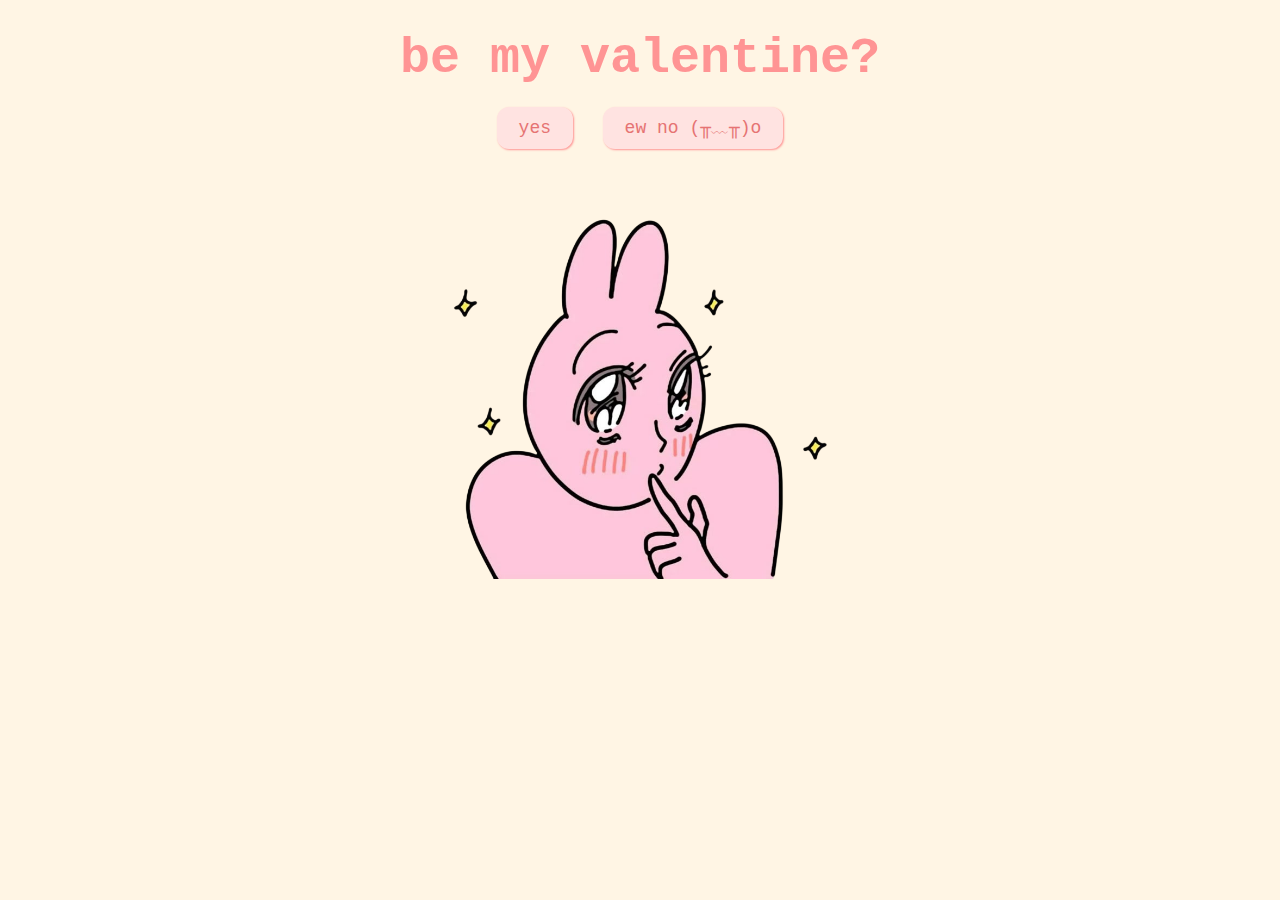
<file: index.html>
<!DOCTYPE html>
<html lang="en">
  <head>
    <meta charset="UTF-8" />
    <meta name="viewport" content="width=device-width, initial-scale=1.0" />
    <title>Be My Valentine</title>
    <link rel="stylesheet" href="css/valentine.css" />
  </head>
  <body>
    <div id="valentineQuestion"><b>be my valentine?</b></div>

    <button class="answerButton" id="yesButton" onclick="location.href='thankyou.html'">
      yes
    </button>

    <button class="answerButton" id="noButton">ew no (╥﹏╥)o</button>

    <br />

    <img
      src="please.png"
      height="498px"
      width="150px"
      alt="cat asking question"
      class="responsive"
    />

    <script>
      document.addEventListener("DOMContentLoaded", () => {
        const noBtn = document.getElementById("noButton");
        const yesBtn = document.getElementById("yesButton");

        // SETTINGS
        const dodgeEnabled = true;

        // Lower = easier to click (more "fails" -> redirects to no.html)
        const dodgeChance = 0.85;

        // Meme page
        const noPage = "no.html";

        // Proximity: lower = it waits longer before running
        const dangerRadius = 220;

        // Track pointer (and optional proximity-dodge)
        const pointer = { x: window.innerWidth / 2, y: window.innerHeight / 2 };
        let rafLock = false;

        document.addEventListener("pointermove", (e) => {
          pointer.x = e.clientX;
          pointer.y = e.clientY;

          if (!dodgeEnabled) return;
          if (rafLock) return;
          rafLock = true;

          requestAnimationFrame(() => {
            rafLock = false;

            const r = noBtn.getBoundingClientRect();
            const cx = r.left + r.width / 2;
            const cy = r.top + r.height / 2;

            const dist = Math.hypot(cx - pointer.x, cy - pointer.y);
            if (dist < dangerRadius) moveAway(e);
          });
        });

        // Current translation (applied via CSS vars)
        let tx = 0;
        let ty = 0;

        // "Home" position (where NO sits when tx/ty = 0)
        let home = null;

        const clamp = (v, min, max) => Math.min(max, Math.max(min, v));

        function setVars() {
          noBtn.style.setProperty("--tx", `${tx}px`);
          noBtn.style.setProperty("--ty", `${ty}px`);
        }

        function measureHome() {
          tx = 0;
          ty = 0;
          setVars();
          home = noBtn.getBoundingClientRect();
        }

        function overlaps(a, b) {
          return !(
            a.right < b.left ||
            a.left > b.right ||
            a.bottom < b.top ||
            a.top > b.bottom
          );
        }

        function expandedYesRect(p) {
          const r = yesBtn.getBoundingClientRect();
          return {
            left: r.left - p,
            top: r.top - p,
            right: r.right + p,
            bottom: r.bottom + p,
          };
        }

        function moveAway(e) {
          if (!dodgeEnabled) return;
          if (!home) measureHome();

          const px = e?.clientX ?? pointer.x;
          const py = e?.clientY ?? pointer.y;

          const w = home.width;
          const h = home.height;

          // Current absolute position of NO (home/translation)
          const curLeft = home.left + tx;
          const curTop = home.top + ty;

          const cx = curLeft + w / 2;
          const cy = curTop + h / 2;

          // Direction away from pointer
          let dx = cx - px;
          let dy = cy - py;
          const len = Math.hypot(dx, dy) || 1;
          dx /= len;
          dy /= len;

          // DIFFICULTY KNOBS
          const viewportPad = 8;
          const edgeBuffer = 50; // lower = easier, but too low can reintroduce corner-traps
          const avoidPad = 28;    // space around YES
          const minDist = 200;    // lower = easier (it can stay closer)
          const step = 270;       // lower = easier (smaller jumps)

          const yesRect = expandedYesRect(avoidPad);

          // Safe bounds (still prevents corner trapping, just less strict)
          const minLeft = viewportPad + edgeBuffer;
          const minTop = viewportPad + edgeBuffer;
          const maxLeft = Math.max(
            minLeft,
            window.innerWidth - w - viewportPad - edgeBuffer
          );
          const maxTop = Math.max(
            minTop,
            window.innerHeight - h - viewportPad - edgeBuffer
          );

          for (let i = 0; i < 22; i++) {
            const jitterX = (Math.random() - 0.5) * 150;
            const jitterY = (Math.random() - 0.5) * 150;

            const rawLeft = curLeft + dx * step + jitterX;
            const rawTop = curTop + dy * step + jitterY;

            const absLeft = clamp(rawLeft, minLeft, maxLeft);
            const absTop = clamp(rawTop, minTop, maxTop);

            // Reject moves that had to clamp (reduces corner-sticking)
            if (
              Math.abs(absLeft - rawLeft) > 0.5 ||
              Math.abs(absTop - rawTop) > 0.5
            ) {
              continue;
            }

            const cand = {
              left: absLeft,
              top: absTop,
              right: absLeft + w,
              bottom: absTop + h,
            };

            if (overlaps(cand, yesRect)) continue;

            const dist = Math.hypot(absLeft + w / 2 - px, absTop + h / 2 - py);
            if (dist < minDist) continue;

            tx = absLeft - home.left;
            ty = absTop - home.top;
            setVars();

            // If still under cursor, reroll (prevents free clicks from edge cases)
            requestAnimationFrame(() => {
              const r = noBtn.getBoundingClientRect();
              const inside =
                px >= r.left && px <= r.right && py >= r.top && py <= r.bottom;
              if (inside) moveAway();
            });

            return;
          }
        }

        // Initial measurement + keep stable on resize
        measureHome();
        window.addEventListener("resize", measureHome);

        // Dodge behavior
        noBtn.addEventListener("pointerenter", moveAway);

        // Redirect logic lives here (reliable even when preventing default)
        noBtn.addEventListener("pointerdown", (e) => {
          if (!dodgeEnabled) {
            window.location.href = noPage;
            return;
          }

          if (Math.random() < dodgeChance) {
            e.preventDefault();
            moveAway(e);
          } else {
            window.location.href = noPage;
          }
        });
      });
    </script>
  </body>
</html>
</file>
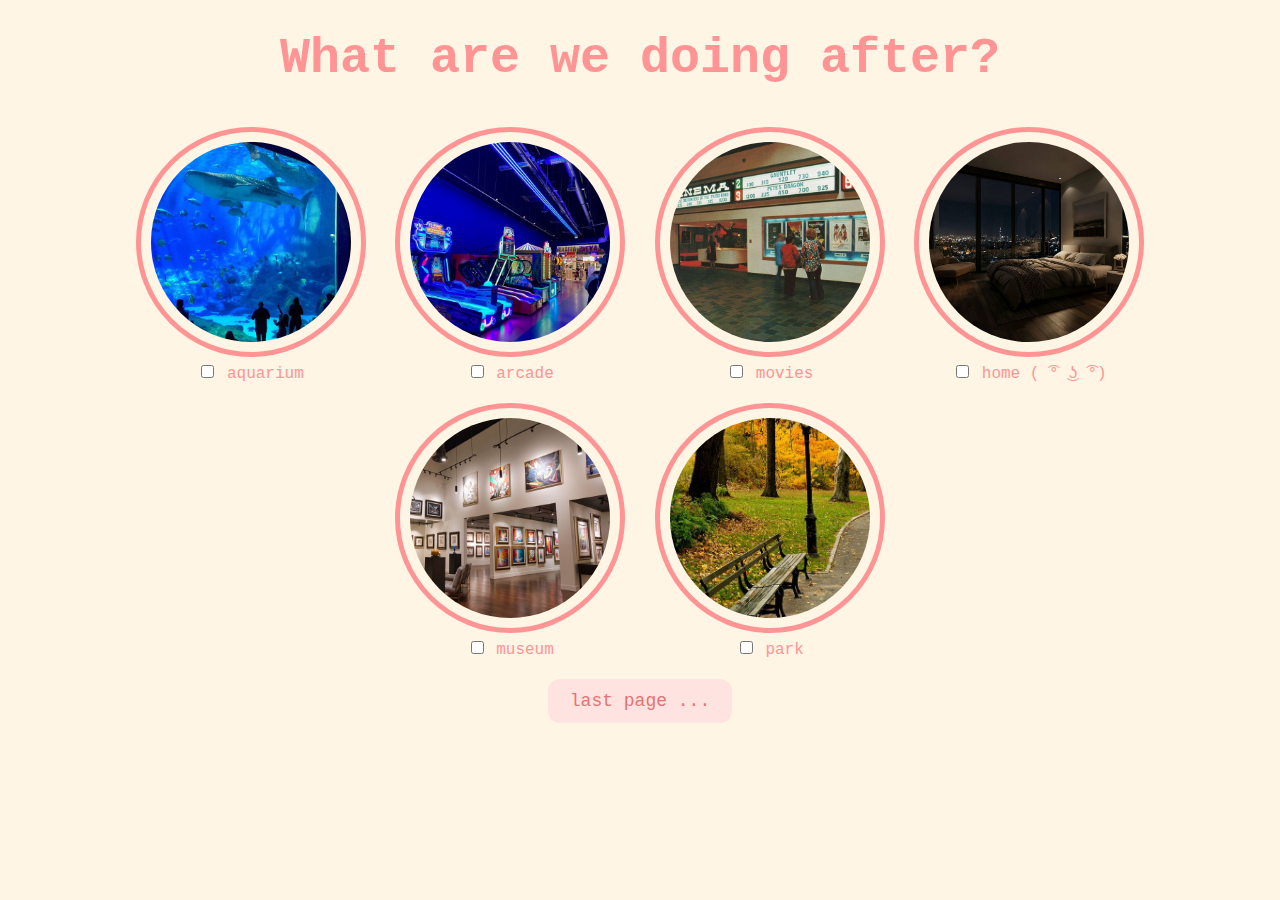
<file: activities.html>
<!DOCTYPE html>
<html lang="en">
  <head>
    <meta charset="UTF-8" />
    <meta name="viewport" content="width=device-width, initial-scale=1.0" />
    <title>Activities</title>
    <link rel="stylesheet" href="css/activities.css" />
  </head>
  <body>
    <div id="activityquestion"><b>What are we doing after?</b></div>
    <div class="activities-selection">
      <div class="activity-item">
        <img src="activities/aquarium.jpeg" alt="aquarium" />
        <label
          ><input
            type="checkbox"
            name="activities"
            value="aquarium"
          /> aquarium</label
        >
      </div>
      <div class="activity-item">
        <img src="activities/arcade.jpeg" alt="arcade" />
        <label
          ><input
            type="checkbox"
            name="activities"
            value="arcade"
          /> arcade</label
        >
      </div>
      <div class="activity-item">
        <img src="activities/cinema.jpeg" alt="cinema" />
        <label
          ><input
            type="checkbox"
            name="activities"
            value="cinema"
          /> movies</label
        >
      </div>
      <div class="activity-item">
        <img src="activities/home.jpeg" alt="home" />
        <label
          ><input
            type="checkbox"
            name="activities"
            value="home"
          /> home ( ͡° ͜ʖ ͡°)</label
        >
      </div>
      <div class="activity-item">
        <img src="activities/kunsthalle.jpeg" alt="kunsthalle" />
        <label
          ><input
            type="checkbox"
            name="activities"
            value="kunsthalle"
          /> museum</label
        >
      </div>
      <div class="activity-item">
        <img src="activities/park.jpeg" alt="park.jpeg" />
        <label
          ><input
            type="checkbox"
            name="activities"
            value="park.jpeg"
          /> park</label
        >
      </div>
    </div>
    <button class="button" onclick="location.href='lastpage.html'">
      last page ... 
    </button>
  </body>
</html>
</file>
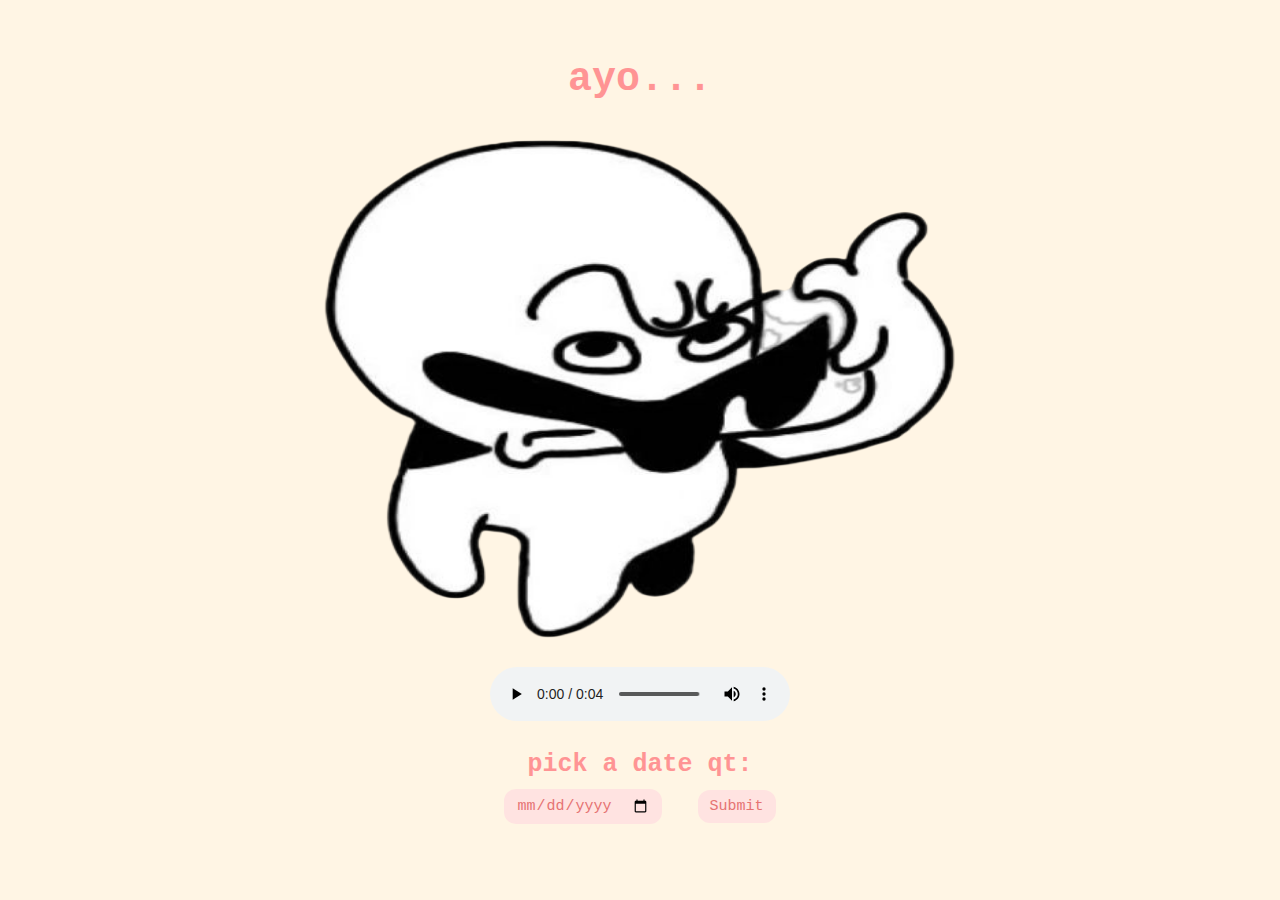
<file: date.html>
<!DOCTYPE html>
<html lang="en">
  <head>
    <meta charset="UTF-8" />
    <meta name="viewport" content="width=device-width, initial-scale=1.0" />
    <title>Date</title>
    <link rel="stylesheet" href="css/date.css" />
  </head>
  <body>
    <h1 title="choose a date"><b>ayo...</b></h1>
  <img id="rizz" src="ayo.png" alt="ayo" class="responsive" />
      <br />
      <audio controls autoplay loop>
        <source src="audio/undertakerBell.mp3" type="audio/mpeg" />
        Your browser does not support the audio element LOL.
      </audio>
    <form class="form-group">
      <label><br><b>pick a date qt: </b></label>
      <div>
        <input type="date" />
        <button class="button" type="submit" formaction="food.html">
          Submit
        </button>
      </div>
    </form>
  </body>
</html>
</file>
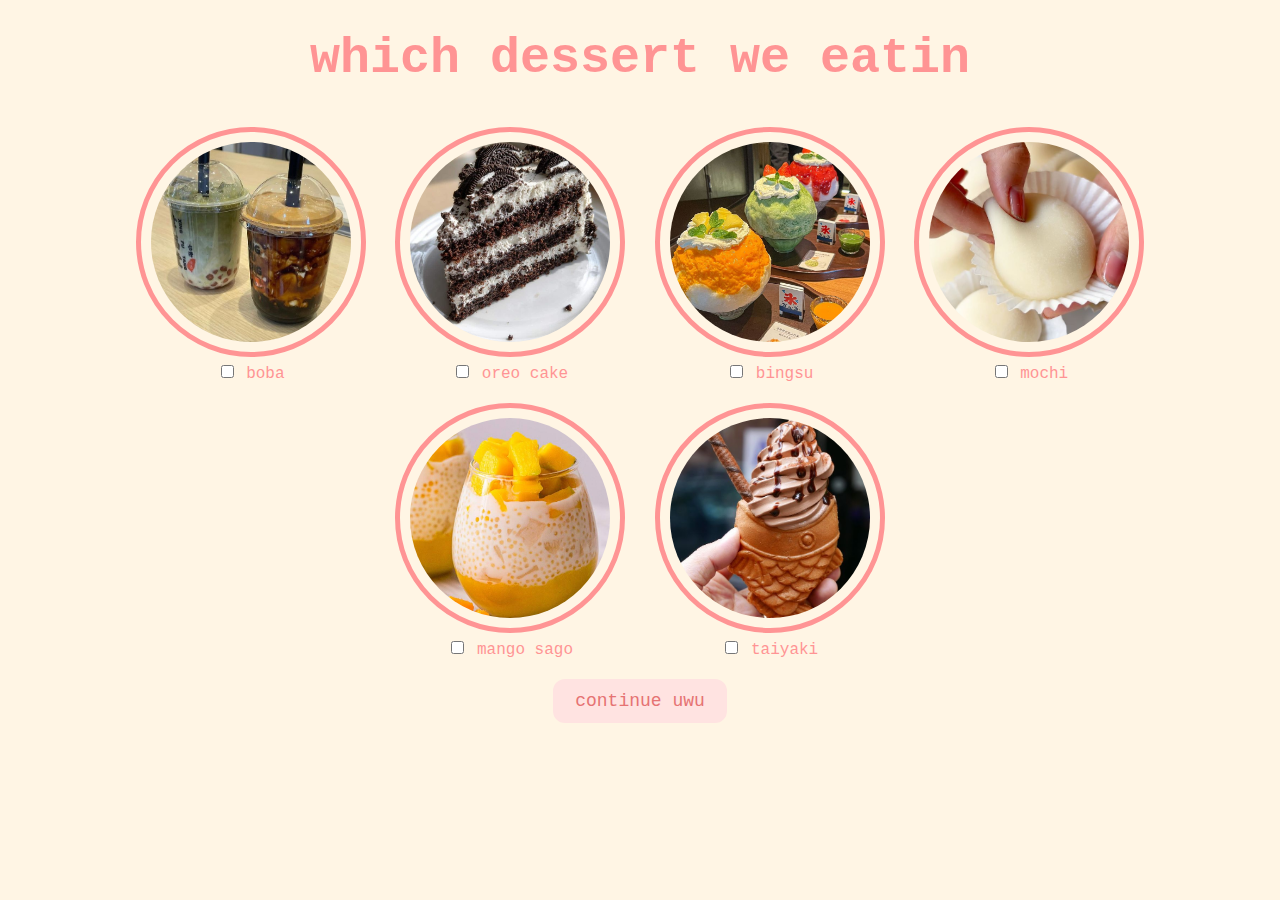
<file: dessert.html>
<!DOCTYPE html>
<html lang="en">
  <head>
    <meta charset="UTF-8" />
    <meta name="viewport" content="width=device-width, initial-scale=1.0" />
    <title>Dessert</title>
    <link rel="stylesheet" href="css/dessert.css" />
  </head>
  <body>
    <div id="dessertquestion">which dessert we eatin</div>

    <div class="dessert-selection">
      <div class="dessert-item">
        <img src="food/boba.jpeg" alt="boba" />
        <label
          ><input type="checkbox" name="dessert" value="boba" /> boba</label
        >
      </div>
      <div class="dessert-item">
        <img src="food/oreo.jpeg" alt="churro" />
        <label
          ><input type="checkbox" name="dessert" value="oreo" /> oreo cake</label
        >
      </div>
      <div class="dessert-item">
        <img src="food/bingsu.jpg" alt="bing" />
        <label><input type="checkbox" name="dessert" value="bing" /> bingsu</label>
      </div>
      <div class="dessert-item">
        <img src="food/mochi.jpeg" alt="mochi" />
        <label
          ><input type="checkbox" name="dessert" value="mochi" /> mochi</label
        >
      </div>
      <div class="dessert-item">
        <img src="food/mangoSago.jpg" alt="sago" />
        <label
          ><input type="checkbox" name="dessert" value="sago" /> mango sago</label
        >
      </div>
      <div class="dessert-item">
        <img src="food/taiyaki.jpeg" alt="taiyaki" />
        <label
          ><input type="checkbox" name="dessert" value="taiyaki" />
          taiyaki</label
        >
      </div>
    </div>
    <button class="button" onclick="location.href='activities.html'">
      continue uwu
    </button>
  </body>
</html>
</file>
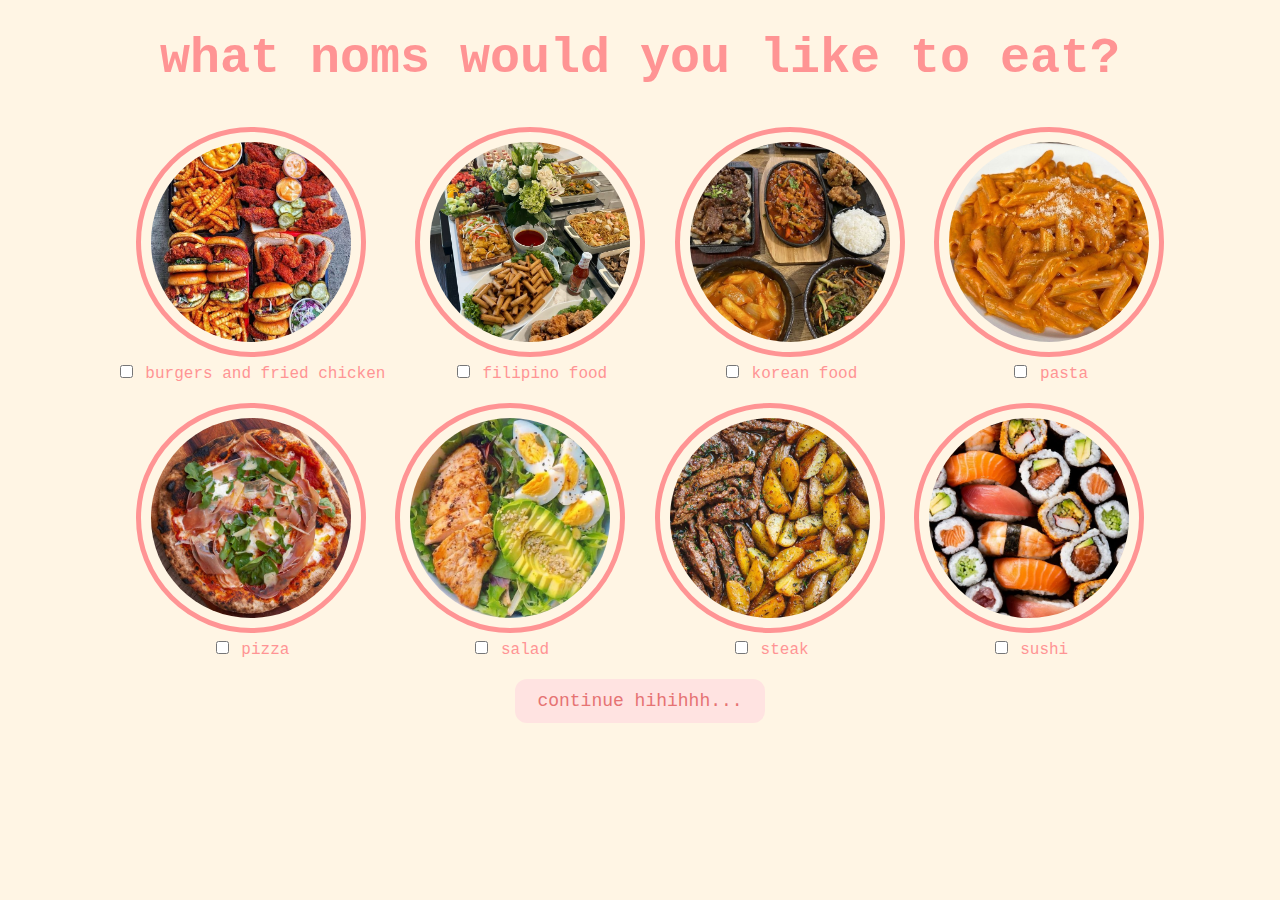
<file: food.html>
<!DOCTYPE html>
<html lang="en">
  <head>
    <meta charset="UTF-8" />
    <meta name="viewport" content="width=device-width, initial-scale=1.0" />
    <title>Food Selection</title>
    <link rel="stylesheet" href="css/food.css" />
  </head>
  <body>
    <div id="foodquestion">
      <b>what noms would you like to eat?</b>
    </div>

    <div class="food-selection">
      <div class="food-item">
        <img src="food/burgers.jpeg" alt="Burgers, fries and fried chicken" />
        <label
          ><input
            type="checkbox"
            name="food"
            value="Burgers, fries and fried chicken"
          />
          burgers and fried chicken</label
        >
      </div>
      <div class="food-item">
        <img src="food/filipino.jpg" alt="filipino" />
        <label
          ><input type="checkbox" name="food" value="hotdog" /> filipino food</label
        >
      </div>
      <div class="food-item">
        <img src="food/koreanfood.jpeg" alt="koreanfood" />
        <label
          ><input type="checkbox" name="food" value="Korean food" /> korean
          food</label
        >
      </div>
      <div class="food-item">
        <img src="food/pasta.jpeg" alt="pasta" />
        <label><input type="checkbox" name="food" value="pasta" /> pasta</label>
      </div>
      <div class="food-item">
        <img src="food/pizza.jpeg" alt="pizza" />
        <label><input type="checkbox" name="food" value="pizza" /> pizza</label>
      </div>
      <div class="food-item">
        <img src="food/salad.jpeg" alt="salad" />
        <label><input type="checkbox" name="food" value="salad" /> salad</label>
      </div>
      <div class="food-item">
        <img src="food/steak.jpeg" alt="steak" />
        <label><input type="checkbox" name="food" value="steak" /> steak</label>
      </div>
      <div class="food-item">
        <img src="food/sushi.jpeg" alt="sushi" />
        <label><input type="checkbox" name="food" value="sushi" /> sushi</label>
      </div>
    </div>
    <button class="button" onclick="location.href='dessert.html'">
      continue hihihhh... 
    </button>
  </body>
</html>
</file>
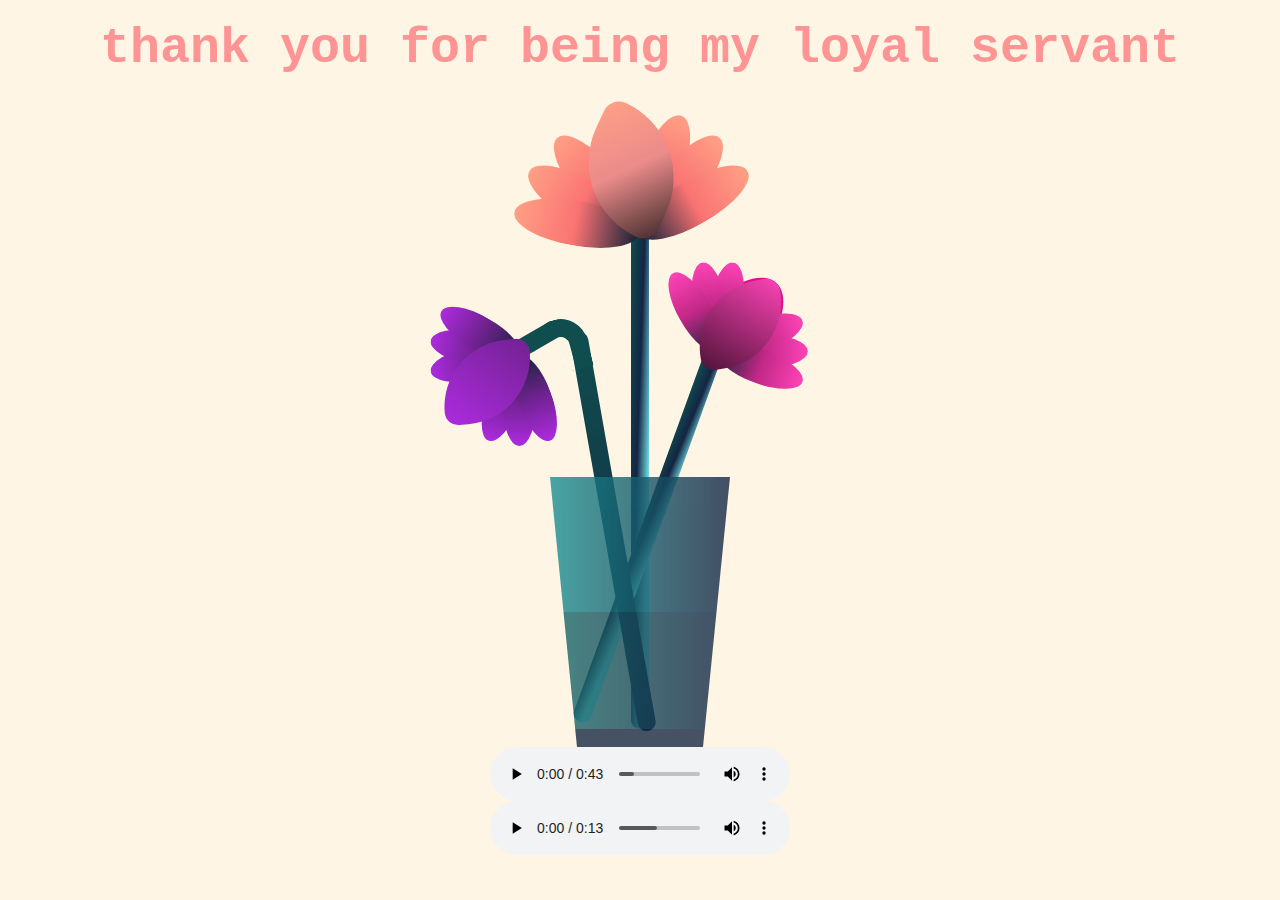
<file: lastpage.html>
<!DOCTYPE html>
<html lang="en">
  <head>
    <meta charset="UTF-8" />
    <meta name="viewport" content="width=device-width, initial-scale=1.0" />
    <title>Document</title>
    <link rel="stylesheet" href="css/flower.css" />
  </head>
  <body>
    <div id="thankyou"><b>thank you for being my loyal servant</b></div>
    <div class="flower">
      <div class="f-wrapper">
        <div class="flower__line"></div>
        <div class="f">
          <div class="flower__leaf flower__leaf--1"></div>
          <div class="flower__leaf flower__leaf--2"></div>
          <div class="flower__leaf flower__leaf--3"></div>
          <div class="flower__leaf flower__leaf--4"></div>
          <div class="flower__leaf flower__leaf--5"></div>
          <div class="flower__leaf flower__leaf--6"></div>
          <div class="flower__leaf flower__leaf--7"></div>
          <div
            class="flower__leaf flower__leaf--8 flower__fall-down--yellow"
          ></div>
        </div>
      </div>

      <div class="f-wrapper f-wrapper--2">
        <div class="flower__line"></div>
        <div class="f">
          <div class="flower__leaf flower__leaf--1"></div>
          <div class="flower__leaf flower__leaf--2"></div>
          <div class="flower__leaf flower__leaf--3"></div>
          <div class="flower__leaf flower__leaf--4"></div>
          <div class="flower__leaf flower__leaf--5"></div>
          <div class="flower__leaf flower__leaf--6"></div>
          <div class="flower__leaf flower__leaf--7"></div>
          <div
            class="flower__leaf flower__leaf--8 flower__fall-down--pink"
          ></div>
        </div>
      </div>

      <div class="f-wrapper f-wrapper--3">
        <div class="flower__line"></div>
        <div class="f">
          <div class="flower__leaf flower__leaf--1"></div>
          <div class="flower__leaf flower__leaf--2"></div>
          <div class="flower__leaf flower__leaf--3"></div>
          <div class="flower__leaf flower__leaf--4"></div>
          <div class="flower__leaf flower__leaf--5"></div>
          <div class="flower__leaf flower__leaf--6"></div>
          <div class="flower__leaf flower__leaf--7"></div>
          <div
            class="flower__leaf flower__leaf--8 flower__fall-down--purple"
          ></div>
        </div>
      </div>
      <div class="flower__glass"></div>
    </div>
    <audio controls autoplay loop>
      <source src="audio/smthAbtUGirl.mp3" type="audio/mpeg" />
      Your browser does not support the audio element LOL.
    </audio>
    
    <audio controls autoplay loop>
      <source src="audio/oui.mp3" type="audio/mpeg" />
      Your browser does not support the audio element LOL.
    </audio>
    
  </body>
</html>
</file>
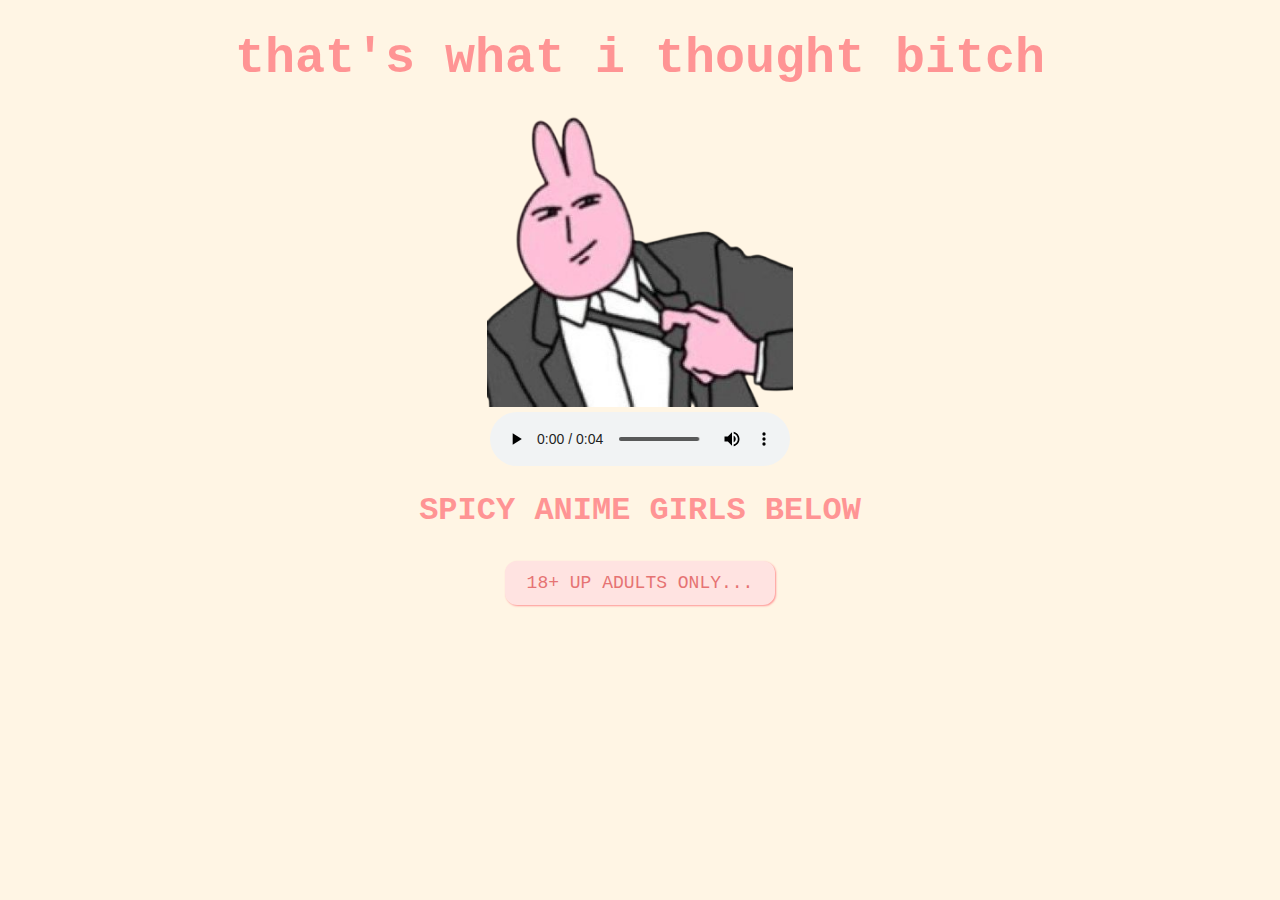
<file: thankyou.html>
<!DOCTYPE html>
<html lang="en">
  <head>
    <meta charset="UTF-8" />
    <meta name="viewport" content="width=device-width, initial-scale=1.0" />
    <title>Thank you</title>
    <link rel="stylesheet" href="css/lastpage.css" />
  </head>
  <body>
    <div id="thankyou"><b>that's what i thought bitch</b></div>

    <img height="300px" id="rizz" src="thanks.png" alt="rizzler god" class="responsive" />
    <br />
    <!-- <audio controls autoplay loop>
      <source src="audio/congratulations.mp3" type="audio/mpeg" />
      Your browser does not support the audio element LOL.
    </audio> -->
    <audio controls autoplay loop>
      <source src="audio/congratulations.mp3" type="audio/mpeg" />
      Your browser does not support the audio element LOL.
    </audio>
    
    <h1> SPICY ANIME GIRLS BELOW </h1>
    <button class="button" onclick="location.href='date.html'">
    18+ UP ADULTS ONLY... 
    </button>
  </body>
</html>
</file>
<file: css/valentine.css>
body {
  text-align: center;
  margin-top: 30px;
  font-family: "Courier";
  background-color: #fff5e4;
  color: #ff9494;
}

img {
  height: 400px;
  width: auto;
  padding: 10px;
}

#valentineQuestion {
  font-size: 50px;
  margin-bottom: 10px;
}
.answerButton {
  padding: 10px 20px;
  font-size: 18px;
  cursor: pointer;
  margin: 10px;
  font-family: "courier";
  margin-bottom: 20px;
  background-color: #ffe3e1;
  color: #e67373;
  border-radius: 12px;
  border: 2px solid #ffe3e1;
  box-shadow: 1px 1px 2px #ff9494;
  transition: 0.3s;

  display: inline-flex;
  align-items: center;
  justify-content: center;
  vertical-align: middle;
  line-height: 1;
  white-space: nowrap;
}
#noButton {
  position: relative;
  --tx: 0px;
  --ty: 0px;
  transform: translate(var(--tx), var(--ty));

  /* button troll */
  transition: transform 50ms ease, 0.3s;
}

.answerButton:hover {
  background-color: #ff9494;
  color: #ffe3e1;
  border: 2px solid #ff9494;
  box-shadow: 1px 1px 2px #ffe3e1;
}

body, .answerButton, #valentineQuestion, img {
  -webkit-user-select: none;
  user-select: none;
}

.answerButton {
  -webkit-tap-highlight-color: transparent;
}
</file>
<file: css/activities.css>
body {
  text-align: center;
  margin-top: 30px;
  font-family: "Courier";
  background-color: #fff5e4;
  color: #ff9494;
}
#activityquestion {
  font-size: 50px;
  margin-bottom: 30px;
}
.activity-item {
  display: inline-block;
  margin: 10px;
  vertical-align: top;
  color: #ff9494;
}
.activity-item img {
  height: 200px;
  width: 200px;
  border-radius: 50%;
  border: 5px solid #ff9494;
  object-fit: cover;
  padding: 10px;
}
.activity-item label {
  display: block;
}
.button {
  padding: 10px 20px;
  font-size: 18px;
  cursor: pointer;
  margin: 10px;
  font-family: "courier";
  margin-bottom: 20px;
  background-color: #ffe3e1;
  color: #e67373;
  border-radius: 12px;
  border: 2px solid #ffe3e1;
}
</file>
<file: css/date.css>
body {
  text-align: center;
  margin-top: 30px;
  font-family: "Courier";
  background-color: #fff5e4;
  color: #ff9494;
  display: flex;
  flex-direction: column;
  align-items: center;

}
h1 {
  font-size: 40px;
}

form .header {
  width: 100%;
  display: flex;
  font-size: 20px;
  margin-bottom: 20px;
  color: #ff9494;
}

.form-group {
  display: flex;
  flex-direction: column;
  justify-content: center;
  font-size: 25px;
}

.button {
  padding: 6px 10px;
  font-size: 15px;
  cursor: pointer;
  margin: 10px;
  font-family: "courier";
  margin-bottom: 10px;
  background-color: #ffe3e1;
  color: #e67373;
  border-radius: 12px;
  border: 2px solid #ffe3e1;
  transition: 0.3s;
}

.button:hover {
  background-color: #ff9494;
  color: #ffe3e1;
  border: 2px solid #ff9494;
}

input[type="date"] {
  padding: 6px 10px;
  font-size: 15px;
  cursor: pointer;
  margin: 10px;
  font-family: "courier";
  margin-bottom: 10px;
  background-color: #ffe3e1;
  color: #e67373;
  border-radius: 12px;
  border: 2px solid #ffe3e1;
}

img {
  height: 500px;
  width: 700px;
  padding: 10px;
}
</file>
<file: css/dessert.css>
body {
  text-align: center;
  margin-top: 30px;
  font-family: courier;
  background-color: #fff5e4;
  color: #ff9494;
}
#dessertquestion {
  font-size: 50px;
  margin-bottom: 30px;
  font-weight: bold;
}
.dessert-item {
  display: inline-table;
  margin: 10px;
  vertical-align: top;
  color: #ff9494;
}
.dessert-item img {
  height: 200px;
  width: 200px;
  border-radius: 50%;
  border: 5px solid #ff9494;
  object-fit: cover;
  padding: 10px;
}
.dessert-item label {
  display: block;
}
.button {
  padding: 10px 20px;
  font-size: 18px;
  cursor: pointer;
  margin: 10px;
  font-family: "courier";
  margin-bottom: 20px;
  background-color: #ffe3e1;
  color: #e67373;
  border-radius: 12px;
  border: 2px solid #ffe3e1;
}
</file>
<file: css/food.css>
body {
  text-align: center;
  margin-top: 30px;
  font-family: "Courier";
  background-color: #fff5e4;
  color: #ff9494;
}
#foodquestion {
  font-size: 50px;
  margin-bottom: 30px;
}
.food-item {
  display: inline-block;
  margin: 10px;
  vertical-align: top;
  color: #ff9494;
}
.food-item img {
  height: 200px;
  width: 200px;
  border-radius: 50%;
  border: 5px solid #ff9494;
  object-fit: cover;
  padding: 10px;
}
.food-item label {
  display: block;
}
.button {
  padding: 10px 20px;
  font-size: 18px;
  cursor: pointer;
  margin: 10px;
  font-family: "courier";
  margin-bottom: 20px;
  background-color: #ffe3e1;
  color: #e67373;
  border-radius: 12px;
  border: 2px solid #ffe3e1;
}
</file>
<file: css/flower.css>
*,
*::after,
*::before{
    padding: 0;
    margin: 0;
    box-sizing: border-box;
}

:root{
    --color-bg: linear-gradient(to top,#010329,#000005);
    --color-glass:linear-gradient(to left,#142544,#1a9092);
    --color-water:linear-gradient(to left,#142544,#1b6d6e);
}

body{
    background-color: #FFF5E4;
    min-height: 100vh;
    display: flex;
    flex-direction: column; /* Change the direction to column */
    align-items: center;
    justify-content: flex-start; /* Align items to the start of the container */
    overflow: hidden;
	color: #FF9494;
	font-family: courier;
}

#thankyou {
    width: 100%; /* Ensure it spans the full width */
    text-align: center; /* Keep the text centered */
    margin-top: 20px; /* Add some space at the top */
    z-index: 1000; /* Ensure it's above other elements if needed */
    position: relative; /* Adjust based on layout needs */
	margin-bottom: 400px;
	font-size: 50px;
}

.flower{
    position: relative;
}

.flower__glass{
    width:20vmin;
    height: 30vmin;
    background-image: var(--color-glass);
    clip-path: polygon(0 0, 100% 0, 85% 100%, 15% 100%);
    opacity: .8;
    position: relative;
}

.flower__glass::after{
    content: '';
    position: absolute;
    bottom: 0;
    left: 0;
    background-color: #182843;
    width: 100%;
    height: 2vmin;
}

.flower__glass::before{
    content: '';
    position: absolute;
    bottom: 0;
    left: 0;
    background-image: var(--color-water);
    width: 100%;
    height: 15vmin;
}

.f-wrapper{
    position: absolute;
    left: 45%;
    bottom: 2vmin;
}

.f-wrapper--2{
    left: 50%;
    bottom: 5%;
    transform-origin: 10% left;
    transform: rotate(20deg);
}

.f-wrapper--3{
    left: 30%;
    bottom: 5%;
    transform-origin: 10% left;
    transform: rotate(-10deg);
}

.f-wrapper--3 .flower__line{
    height: 45vmin;
    position: relative;
}

.f-wrapper--3 .flower__line::after{
    content: '';
    position: absolute;
    left:0;
    top: 0;
    width: 6vmin;
    height: 6vmin;
    transform: translate(-69%,-30%) rotate(-5deg);
    border-radius:10vmin 10vmin 0 0;
    border: 2vmin solid  #104d4e;
    border-bottom: transparent;
    border-left: transparent;
}

.f-wrapper--3 .flower__line::before{
    content: '';
    position: absolute;
    left:-40%;
    top: -1%;
    width: 6vmin;
    height: 2vmin;
    transform-origin: right;
    transform: translate(-100%,-80%) rotate(-20deg);
    background-color: #104d4e;
    border-radius: 2vmin;
}

.f-wrapper--3 .flower__line{
    background-image: linear-gradient(to top,#142544,#104d4e);
}


.f-wrapper--2 .flower__line{
    height: 45vmin;
}

.f-wrapper--2 .f{
    transform: translateX(-50%) rotate(20deg);
}

.f-wrapper--3 .f{
    transform: translate(-350%,-50%) rotate(-120deg);
}

.f-wrapper--2 .flower__leaf:not(:first-child){
    width: 3.8vmin;
    height: 10vmin;
    background-image: linear-gradient(to bottom, #ff43b6 ,#c22887, #1a233a 99%);
}

.f-wrapper--3 .flower__leaf:not(:first-child){
    width: 3.8vmin;
    height: 10vmin;
    background-image: linear-gradient(to bottom, #ad2be0 ,#712291, #1a233a 99%);
}

.f-wrapper--3 .flower__leaf--1{
    width: 8vmin;
    height: 10vmin;
    bottom: 2vmin;
    background-color: #ad2be0;
}

.f-wrapper--2 .flower__leaf--1{
    width: 8vmin;
    height: 10vmin;
    bottom: 2vmin;
    background-color: #de118b;
}

.f-wrapper--2 .f .flower__leaf--8{
    width: 10vmin;
    height: 9vmin;
    bottom: 3vmin;
    left: -30%;
    transform: rotate(-50deg);
    background-image: linear-gradient(to left bottom, #ff43b6 ,#4d1337);;
}

.f-wrapper--3 .f .flower__leaf--8{
    width: 10vmin;
    height: 9vmin;
    left: -10% !important;
    background-image: linear-gradient(to left bottom, #ad2be0 ,#712291);;
}

.flower__line{
    width: 2vmin;
    height: 56vmin;
    background-image: linear-gradient(to left top,#82fdff 20%,#142544,#104d4e);
    border-radius: 4vmin;
}

.f{
    position: absolute;
    top: 1vmin;
    left: 50%;
    transform: translateX(-50%) rotate(-10deg);
    width: 2vmin;
    height: 2vmin;
}


.flower__leaf{
    position: absolute;
    left: 50%;
    bottom: 2vmin;
    transform: translateX(-50%);
    width: 5vmin;
    height: 14vmin;
    background-image: linear-gradient(to bottom, #ffa085 ,#fa7373, #1a233a 99%);

    clip-path: ellipse(50% 50% at 50% 50%);
    transform-origin: center bottom;
    animation: open-flower 2s 1s backwards;
}

.flower__leaf--1{
    width: 10vmin;
    height: 12vmin;
    bottom: 3vmin;
    border-radius: 50% 50% 50% 50% / 80% 80% 20% 20%;
    background-color: #e24f5f;
    background-image: none;
    animation: open-flowe--middle  1.4s 1s backwards;
}

.flower__leaf--2{
    transform: translateX(-50%) rotate(-30deg);
}
.flower__leaf--3{
    transform: translateX(-50%) rotate(-50deg);
}
.flower__leaf--4{
    transform: translateX(-50%) rotate(-70deg);
}

.flower__leaf--5{
    transform: translateX(-50%) rotate(30deg);
}

.flower__leaf--6{
    transform: translateX(-50%) rotate(50deg);
}

.flower__leaf--7{
    transform: translateX(-50%) rotate(70deg);
}

.flower__leaf--8{
    width: 13vmin;
    height: 11vmin;
    bottom: 6vmin;
    left: -30%;
    border-radius: none;
    clip-path: none;
    border-radius: 10vmin 2vmin 10vmin 2vmin;
    transform: rotate(-55deg);
    background-image: linear-gradient(to left bottom, #ffa085 ,#eb8b8b,#492f2f 98%);
}

.flower__fall-down--yellow{
    animation: flower-fall-down-yellow  8s 1.2s linear forwards;
}

.flower__fall-down--pink{
    animation: flower-fall-down-pink  5s 1.2s linear forwards;
}

.flower__fall-down--purple{
    bottom: 4vmin;
    animation:flower-fall-down-purple  6s 1.2s linear forwards, flower-falling 6s 7.2s linear infinite;
}


@keyframes open-flower{
        0%{
            transform:  translateX(-50%) rotate(0);
        }
}

@keyframes open-flowe--middle {
    0%{
        opacity: 0;
        transform: translateX(-50%) scale(0);
    }
}

@keyframes flower-fall-down-pink {

    0%{
        transform: rotate(-55deg);
    }

    50%{
        transform: rotateX(-100deg);
    }

    100%{
        transform:translate(2vmin,28vmin);
    }

}

@keyframes flower-fall-down-yellow {

    0%{
        transform: rotate(-55deg);
    }

    50%{
        bottom: 3vmin;
        transform: rotateX(-100deg);
    }

    100%{
        transform:translate(2vmin,70vmin) rotate(150deg);
    }

}

@keyframes flower-fall-down-purple {

    0%{
        transform: rotate(-50deg);
    }

    25%{
        bottom: 1vmin ;
        transform: rotateX(-100deg);
        perspective: 0px;
    }

    50%{
        perspective: 0px;
        transform:translate(-30vmin,2vmin) rotate(90deg);
    }

    75%{
        perspective: 0px;
        transform:translate(-34vmin,-2vmin);
    }

    100%{
        transform-origin: center;
        transform:translate(-34vmin,-2vmin) rotateY(-80deg) rotateX(35deg);
    }

}

@keyframes flower-falling {
    0%,100%{
        transform-origin: center;
        transform:translate(-34vmin,-2vmin) rotateY(-80deg) rotateX(35deg);
    }

    25%{
        transform-origin: center;
        transform:translate(-34.4vmin,-2vmin) rotateY(-84deg) rotateX(35deg);
    }

    50%{
        transform-origin: center;
        transform:translate(-32vmin,-4.2vmin) rotateY(-80deg) rotateX(35deg);
    }

    75%{
        transform-origin: center;
        transform:translate(-36vmin,1.1vmin) rotateY(-80deg) rotateX(35deg);
    }
}
</file>
<file: css/lastpage.css>
body {
  text-align: center;
  margin-top: 30px;
  font-family: "Courier";
  background-color: #fff5e4;
  color: #ff9494;
}
#thankyou {
  font-size: 50px;
  margin-bottom: 20px;
}
.rizz {
  margin-bottom: 10 px;
}
.button {
  padding: 10px 20px;
  font-size: 18px;
  cursor: pointer;
  margin: 10px;
  font-family: "courier";
  margin-bottom: 20px;
  background-color: #ffe3e1;
  color: #e67373;
  border-radius: 12px;
  border: 2px solid #ffe3e1;
  box-shadow: 1px 1px 2px #ff9494;
  transition: 0.3s;
}

.button:hover {
  background-color: #ff9494;
  color: #ffe3e1;
  border: 2px solid #ff9494;
  box-shadow: 1px 1px 2px #ffe3e1;
}
</file>
